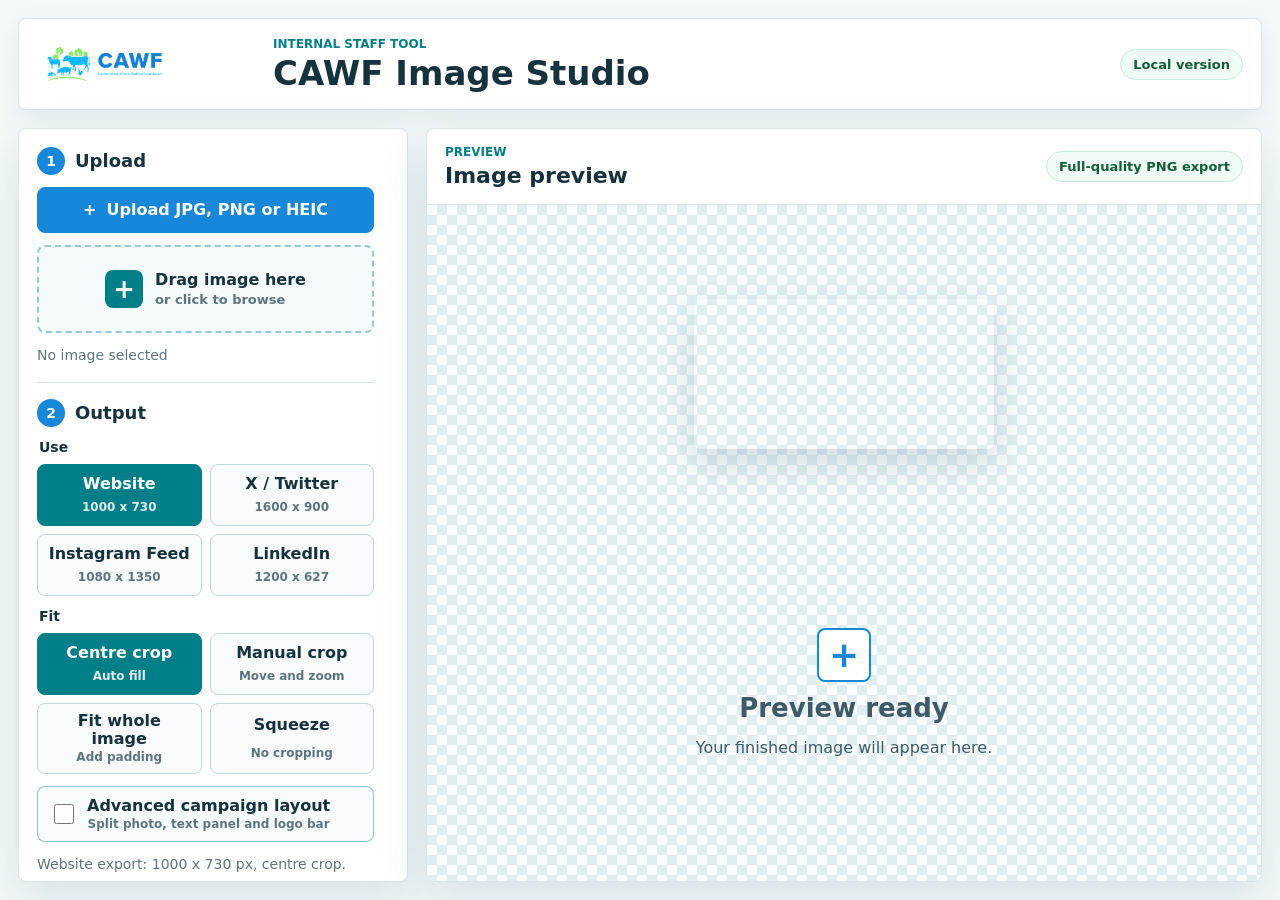
<file: index.html>
<!doctype html>
<html lang="en">
  <head>
    <meta charset="UTF-8" />
    <meta name="viewport" content="width=device-width, initial-scale=1.0, viewport-fit=cover" />
    <title>CAWF Image Studio</title>
    <meta name="theme-color" content="#1687d9" />
    <meta name="application-name" content="CAWF Image Studio" />
    <meta name="apple-mobile-web-app-capable" content="yes" />
    <meta name="apple-mobile-web-app-title" content="CAWF Studio" />
    <meta name="apple-mobile-web-app-status-bar-style" content="default" />
    <meta name="mobile-web-app-capable" content="yes" />
    <meta name="format-detection" content="telephone=no" />
    <link rel="preconnect" href="https://fonts.googleapis.com" />
    <link rel="preconnect" href="https://fonts.gstatic.com" crossorigin />
    <link href="https://fonts.googleapis.com/css2?family=Oswald:wght@700;800;900&display=swap" rel="stylesheet" />
    <link rel="icon" type="image/png" sizes="32x32" href="icons/app-icon-32.png" />
    <link rel="icon" type="image/png" sizes="192x192" href="icons/app-icon-192.png" />
    <link rel="apple-touch-icon" href="icons/apple-touch-icon.png" />
    <link rel="manifest" href="manifest.webmanifest?v=advanced-layout-4" />
    <link rel="stylesheet" href="src/styles.css?v=advanced-layout-4" />
  </head>
  <body>
    <div id="root"></div>
    <script type="module" src="src/main.js?v=advanced-layout-4"></script>
    <script>
      if ('serviceWorker' in navigator) {
        navigator.serviceWorker
          .register('service-worker.js?v=advanced-layout-4')
          .then((registration) => registration.update())
          .catch(() => {});
      }
    </script>
  </body>
</html>
</file>
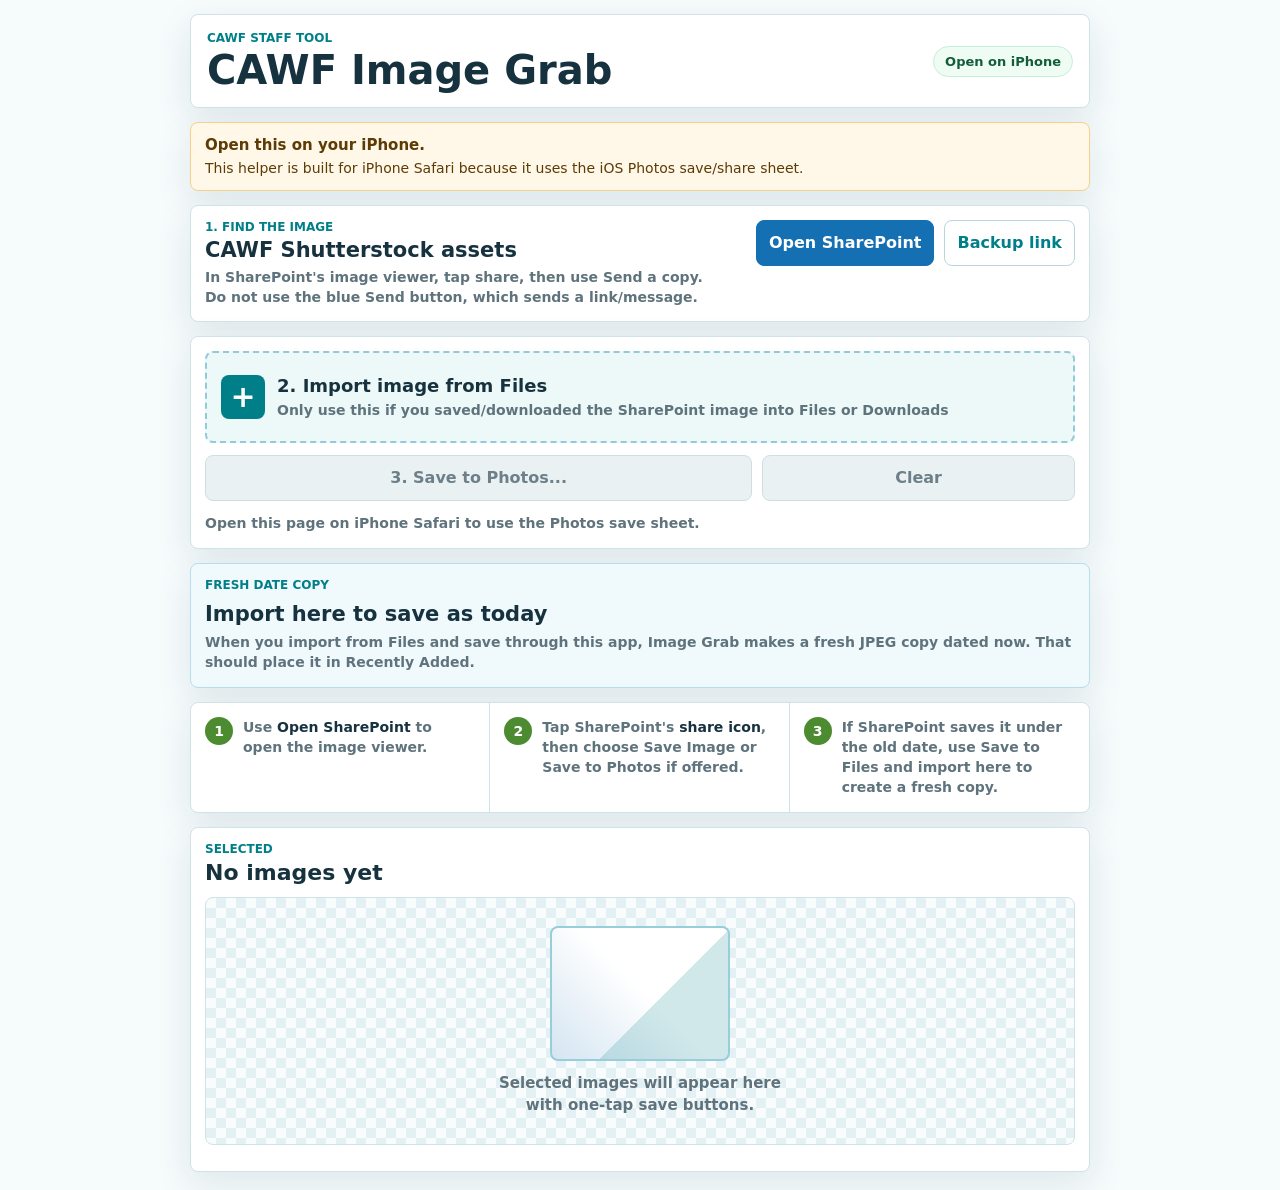
<file: image-grab/index.html>
<!doctype html>
<html lang="en">
  <head>
    <meta charset="utf-8" />
    <meta name="viewport" content="width=device-width, initial-scale=1, viewport-fit=cover" />
    <meta name="theme-color" content="#f6fbfc" />
    <title>CAWF Image Grab</title>
    <meta name="apple-mobile-web-app-title" content="CAWF Image Grab" />
    <link rel="icon" type="image/png" sizes="32x32" href="icons/favicon-32-v2.png?v=2" />
    <link rel="icon" type="image/png" sizes="192x192" href="icons/app-icon-192-v2.png?v=2" /
    <link rel="apple-touch-icon" href="icons/apple-touch-icon-v2.png?v=2" />
    <link rel="manifest" href="manifest.webmanifest?v=2" />
    <link rel="stylesheet" href="src/styles.css" />
  </head>
  <body>
    <main class="app-shell">
      <header class="app-header">
        <div>
          <p class="eyebrow">CAWF staff tool</p>
          <h1>CAWF Image Grab</h1>
        </div>
        <div class="status-pill" data-runtime>iPhone only</div>
      </header>

      <section class="iphone-note" data-non-ios hidden>
        <strong>Open this on your iPhone.</strong>
        <span>This helper is built for iPhone Safari because it uses the iOS Photos save/share sheet.</span>
      </section>

      <section class="sharepoint-band" aria-label="CAWF SharePoint folder">
        <div>
          <p class="eyebrow">1. Find the image</p>
          <h2>CAWF Shutterstock assets</h2>
          <p class="helper-copy">In SharePoint's image viewer, tap share, then use Send a copy. Do not use the blue Send button, which sends a link/message.</p>
        </div>
        <div class="sharepoint-actions">
          <a
            class="primary-link"
            data-sharepoint-open
            href="https://conservativeanimalwelfare.sharepoint.com/:f:/s/CAWF/IgDpzI4bmRmzSpJGKbwDoYYwAREWaolrghMrdJomCklW5rA?e=QrdBxV"
            rel="noopener"
            target="_blank"
          >Open SharePoint</a>
          <a
            class="secondary-link"
            data-sharepoint-open
            href="https://conservativeanimalwelfare.sharepoint.com/sites/CAWF/Shared%20Documents/Forms/AllItems.aspx?id=%2Fsites%2FCAWF%2FShared%20Documents%2FCawf%20digital%20assets%2FShutterstock&viewid=563b8413%2Dff6a%2D4cd8%2D9a0e%2D1481870626db"
            rel="noopener"
            target="_blank"
          >Backup link</a>
        </div>
      </section>

      <section class="picker-band" aria-label="Select SharePoint images">
        <label class="file-picker">
          <span class="picker-mark" aria-hidden="true">+</span>
          <span>
            <strong>2. Import image from Files</strong>
            <small>Only use this if you saved/downloaded the SharePoint image into Files or Downloads</small>
          </span>
          <input data-file-input type="file" accept="image/*,.jpg,.jpeg,.png,.heic,.heif,.webp" multiple />
        </label>
        <div class="action-row">
          <button class="primary-action" data-share-all type="button" disabled>3. Save to Photos...</button>
          <button class="secondary-action" data-clear type="button" disabled>Clear</button>
        </div>
        <p class="status-text" data-status>If SharePoint's share button does not offer Save Image, save to Files, then import the file here.</p>
      </section>

      <section class="trouble-band" aria-label="Save Photo troubleshooting">
        <p class="eyebrow">Fresh date copy</p>
        <h2>Import here to save as today</h2>
        <p>When you import from Files and save through this app, Image Grab makes a fresh JPEG copy dated now. That should place it in Recently Added.</p>
      </section>

      <section class="tips-band" aria-label="Save guidance">
        <div class="tip-item">
          <span aria-hidden="true">1</span>
          <p>Use <strong>Open SharePoint</strong> to open the image viewer.</p>
        </div>
        <div class="tip-item">
          <span aria-hidden="true">2</span>
          <p>Tap SharePoint's <strong>share icon</strong>, then choose Save Image or Save to Photos if offered.</p>
        </div>
        <div class="tip-item">
          <span aria-hidden="true">3</span>
          <p>If SharePoint saves it under the old date, use Save to Files and import here to create a fresh copy.</p>
        </div>
      </section>

      <section class="gallery-section" aria-label="Selected image previews">
        <div class="gallery-header">
          <div>
            <p class="eyebrow">Selected</p>
            <h2 data-count-heading>No images yet</h2>
          </div>
        </div>
        <div class="empty-state" data-empty>
          <div class="empty-frame" aria-hidden="true"></div>
          <p>Selected images will appear here with one-tap save buttons.</p>
        </div>
        <div class="gallery-grid" data-gallery></div>
      </section>
    </main>

    <script type="module" src="src/main.js"></script>
  </body>
</html>
</file>
<file: src/styles.css>
:root {
  --blue: #1687d9;
  --blue-dark: #075c9f;
  --teal: #007f89;
  --teal-dark: #005c64;
  --green: #76dd55;
  --ink: #17323f;
  --muted: #5e7480;
  --line: #d7e6ea;
  --panel: #ffffff;
  --surface: #f4f9fa;
  --shadow: 0 18px 50px rgba(10, 62, 82, 0.12);
  color: var(--ink);
  background: var(--surface);
  font-family:
    Inter, ui-sans-serif, system-ui, -apple-system, BlinkMacSystemFont, "Segoe UI",
    sans-serif;
  font-synthesis: none;
  text-rendering: optimizeLegibility;
}

* {
  box-sizing: border-box;
}

[hidden] {
  display: none !important;
}

html {
  min-height: 100%;
  background: var(--surface);
  -webkit-text-size-adjust: 100%;
}

body {
  margin: 0;
  min-width: 320px;
  min-height: 100%;
}

body.modal-open {
  overflow: hidden;
}

button,
input {
  font: inherit;
}

button {
  cursor: pointer;
  touch-action: manipulation;
  -webkit-tap-highlight-color: transparent;
}

button:focus-visible,
.upload-control:focus-within {
  outline: 3px solid rgba(22, 135, 217, 0.24);
  outline-offset: 2px;
}

.app-shell {
  display: grid;
  grid-template-rows: auto minmax(0, 1fr);
  gap: 18px;
  height: 100vh;
  height: 100svh;
  min-height: 100vh;
  min-height: 100svh;
  overflow: hidden;
  padding:
    max(18px, env(safe-area-inset-top))
    max(18px, env(safe-area-inset-right))
    max(18px, env(safe-area-inset-bottom))
    max(18px, env(safe-area-inset-left));
}

.app-header {
  display: flex;
  align-items: center;
  justify-content: space-between;
  gap: 16px;
  padding: 16px 18px;
  border: 1px solid var(--line);
  border-radius: 8px;
  background: var(--panel);
  box-shadow: 0 8px 26px rgba(10, 62, 82, 0.08);
}

.brand-lockup {
  display: flex;
  align-items: center;
  gap: 16px;
  min-width: 0;
}

.brand-logo {
  width: clamp(120px, 18vw, 220px);
  height: 58px;
  object-fit: contain;
  object-position: left center;
}

.eyebrow {
  margin: 0 0 4px;
  color: var(--teal);
  font-size: 12px;
  font-weight: 800;
  letter-spacing: 0;
  text-transform: uppercase;
}

.app-header h1,
.preview-header h2,
.section-heading h2,
.empty-state h2 {
  margin: 0;
  letter-spacing: 0;
}

.app-header h1 {
  font-size: 34px;
  line-height: 1.08;
}

.header-status,
.quality-note {
  flex: 0 0 auto;
  border: 1px solid #c7eeda;
  border-radius: 999px;
  padding: 7px 12px;
  color: #135d38;
  background: #effcf4;
  font-size: 13px;
  font-weight: 800;
}

.workspace {
  display: grid;
  grid-template-columns: 390px minmax(0, 1fr);
  gap: 18px;
  min-height: 0;
}

.controls-panel,
.preview-panel {
  min-width: 0;
  border: 1px solid var(--line);
  border-radius: 8px;
  background: var(--panel);
  box-shadow: var(--shadow);
}

.controls-panel {
  display: flex;
  flex-direction: column;
  gap: 16px;
  min-height: 0;
  overflow: auto;
  padding: 18px;
  scrollbar-gutter: stable;
  -webkit-overflow-scrolling: touch;
}

.control-section {
  display: grid;
  gap: 12px;
  padding-bottom: 16px;
  border-bottom: 1px solid var(--line);
}

.control-section:last-child {
  border-bottom: 0;
  padding-bottom: 0;
}

.section-heading {
  display: flex;
  align-items: center;
  gap: 10px;
}

.section-heading h2 {
  font-size: 18px;
  line-height: 1.2;
}

.step-number {
  display: grid;
  place-items: center;
  width: 28px;
  height: 28px;
  border-radius: 50%;
  color: #ffffff;
  background: var(--blue);
  font-size: 14px;
  font-weight: 900;
}

.upload-control,
.upload-drop-zone,
.fit-toggle,
.primary-action,
.secondary-action,
.folder-action,
.platform-grid button,
.fit-grid button,
.color-grid button,
.segmented-row button,
.segmented-grid button {
  display: inline-flex;
  align-items: center;
  justify-content: center;
  min-height: 44px;
  border-radius: 8px;
  border: 1px solid #bed8df;
  font-weight: 800;
  line-height: 1.15;
  text-align: center;
}

.upload-control {
  gap: 10px;
  width: 100%;
  padding: 13px 14px;
  color: #ffffff;
  background: var(--blue);
  border-color: var(--blue);
}

.upload-control:hover,
.primary-action:hover:not(:disabled) {
  background: var(--blue-dark);
  border-color: var(--blue-dark);
}

.upload-control input {
  position: absolute;
  width: 1px;
  height: 1px;
  overflow: hidden;
  clip: rect(0, 0, 0, 0);
}

.upload-drop-zone {
  gap: 12px;
  width: 100%;
  min-height: 88px;
  padding: 14px;
  border: 2px dashed #92c9d9;
  color: var(--ink);
  background: #f5fbfd;
  text-align: left;
}

.upload-drop-zone:hover,
.upload-drop-zone.drag-active {
  border-color: var(--teal);
  background: #eefafa;
}

.upload-drop-zone span:last-child {
  display: grid;
  gap: 3px;
}

.upload-drop-zone small {
  color: var(--muted);
  font-size: 13px;
  font-weight: 700;
}

.drop-icon {
  display: grid;
  flex: 0 0 auto;
  place-items: center;
  width: 38px;
  height: 38px;
  border-radius: 8px;
  color: #ffffff;
  background: var(--teal);
  font-size: 26px;
  line-height: 1;
}

.file-summary,
.logo-status,
.output-summary,
.text-summary,
.status {
  margin: 0;
  color: var(--muted);
  font-size: 14px;
  line-height: 1.45;
}

.logo-status {
  border-left: 4px solid var(--green);
  padding: 8px 10px;
  background: #f1fbf4;
  color: #254d38;
  font-weight: 700;
}

.control-group {
  display: grid;
  gap: 9px;
  margin: 0;
  padding: 0;
  border: 0;
}

.control-group legend {
  margin-bottom: 9px;
  color: var(--ink);
  font-size: 14px;
  font-weight: 900;
}

.logo-options {
  display: grid;
  gap: 16px;
}

.segmented-row,
.segmented-grid,
.platform-grid,
.fit-grid,
.color-grid {
  display: grid;
  gap: 8px;
}

.segmented-row {
  grid-template-columns: repeat(3, minmax(0, 1fr));
}

.segmented-grid {
  grid-template-columns: repeat(2, minmax(0, 1fr));
}

.platform-grid {
  grid-template-columns: repeat(2, minmax(0, 1fr));
}

.fit-grid {
  grid-template-columns: repeat(2, minmax(0, 1fr));
}

.color-grid {
  grid-template-columns: repeat(2, minmax(0, 1fr));
}

.platform-grid button,
.fit-grid button,
.color-grid button,
.segmented-row button,
.segmented-grid button {
  min-width: 0;
  padding: 8px 10px;
  color: var(--ink);
  background: #f7fbfc;
}

.platform-grid button,
.fit-grid button {
  display: grid;
  gap: 3px;
  min-height: 62px;
}

.color-option {
  gap: 8px;
}

.color-swatch {
  display: block;
  width: 18px;
  height: 18px;
  border: 1px solid rgba(23, 50, 63, 0.28);
  border-radius: 50%;
  box-shadow: inset 0 0 0 2px rgba(255, 255, 255, 0.45);
}

.platform-grid button small,
.fit-grid button small {
  color: var(--muted);
  font-size: 12px;
  font-weight: 800;
}

.platform-grid button.selected small,
.fit-grid button.selected small {
  color: rgba(255, 255, 255, 0.86);
}

.advanced-controls,
.manual-crop-controls,
.text-position-controls {
  display: grid;
  gap: 10px;
  padding: 12px;
  border: 1px solid var(--line);
  border-radius: 8px;
  background: #f7fbfc;
}

.advanced-controls[hidden],
.manual-crop-controls[hidden] {
  display: none;
}

.advanced-controls {
  border-color: #bfe3ea;
  background: #f2fbfb;
}

.advanced-mode-toggle-row {
  border-color: rgba(0, 127, 137, 0.42);
  background: #eefafa;
}

.advanced-mode-toggle-row:has(input:checked) {
  border-color: var(--teal);
  background: #e2f8f8;
}

.advanced-color-grid {
  grid-template-columns: repeat(2, minmax(0, 1fr));
}

.range-control {
  display: grid;
  gap: 6px;
  color: var(--ink);
  font-size: 13px;
  font-weight: 900;
}

.range-control span {
  display: flex;
  justify-content: space-between;
  gap: 10px;
}

.range-control output {
  color: var(--muted);
  font-weight: 800;
}

.range-control input {
  width: 100%;
  accent-color: var(--teal);
}

.manual-crop-reset,
.text-position-reset {
  width: 100%;
  background: #ffffff;
}

.fit-toggle {
  justify-content: flex-start;
  gap: 10px;
  padding: 10px 12px;
  color: var(--ink);
  background: #f7fbfc;
}

.fit-toggle input {
  width: 20px;
  height: 20px;
  accent-color: var(--teal);
}

.fit-toggle span {
  display: grid;
  gap: 2px;
}

.fit-toggle small {
  color: var(--muted);
  font-size: 12px;
  font-weight: 800;
}

.platform-grid button:hover,
.fit-grid button:hover,
.color-grid button:hover,
.segmented-row button:hover,
.segmented-grid button:hover {
  border-color: var(--teal);
}

.platform-grid button.selected,
.fit-grid button.selected,
.color-grid button.selected,
.segmented-row button.selected,
.segmented-grid button.selected {
  border-color: var(--teal);
  color: #ffffff;
  background: var(--teal);
}

.text-field {
  display: grid;
  gap: 8px;
  color: var(--ink);
  font-size: 14px;
  font-weight: 900;
}

.text-stack {
  display: grid;
  gap: 10px;
}

.text-field textarea {
  width: 100%;
  min-height: 104px;
  resize: vertical;
  border: 1px solid #bed8df;
  border-radius: 8px;
  padding: 10px 12px;
  color: var(--ink);
  background: #f7fbfc;
  font: inherit;
  font-weight: 700;
  line-height: 1.4;
}

.text-field textarea.text-headline-input,
.text-field textarea.text-emphasis-input {
  min-height: 72px;
}

.text-field textarea.text-emphasis-input {
  border-color: rgba(255, 49, 49, 0.42);
  background: #fff8f8;
}

.text-field textarea:focus {
  outline: 3px solid rgba(22, 135, 217, 0.24);
  outline-offset: 2px;
}

.text-field textarea.text-emphasis-input:focus {
  outline-color: rgba(255, 49, 49, 0.22);
}

.actions-section {
  margin-top: auto;
}

.action-row {
  display: grid;
  grid-template-columns: 0.75fr 1.4fr;
  gap: 10px;
}

.primary-action,
.secondary-action,
.folder-action {
  padding: 11px 12px;
}

.primary-action {
  border-color: var(--blue);
  color: #ffffff;
  background: var(--blue);
}

.primary-action:disabled {
  cursor: not-allowed;
  border-color: #cfdee3;
  color: #6a808b;
  background: #e9f1f3;
}

.secondary-action {
  color: var(--teal-dark);
  background: #ffffff;
}

.folder-action {
  width: 100%;
  color: var(--teal-dark);
  background: #eefafa;
}

.secondary-action:hover,
.folder-action:hover {
  border-color: var(--teal);
  background: #f2fbfb;
}

.preview-panel {
  display: grid;
  grid-template-rows: auto minmax(0, 1fr);
  min-height: 0;
  overflow: hidden;
}

.preview-header {
  display: flex;
  align-items: center;
  justify-content: space-between;
  gap: 12px;
  padding: 16px 18px;
  border-bottom: 1px solid var(--line);
}

.preview-meta {
  display: flex;
  align-items: center;
  justify-content: flex-end;
  gap: 8px;
}

.preview-header h2 {
  font-size: 22px;
  line-height: 1.15;
}

.mobile-preview-toggle {
  display: none;
  min-height: 36px;
  border: 1px solid #bed8df;
  border-radius: 8px;
  padding: 7px 10px;
  color: var(--teal-dark);
  background: #ffffff;
  font-size: 13px;
  font-weight: 900;
}

.preview-frame {
  position: relative;
  display: grid;
  height: 100%;
  place-items: center;
  min-height: 0;
  max-height: none;
  overflow: auto;
  padding: 18px;
  -webkit-overflow-scrolling: touch;
  background:
    linear-gradient(45deg, #e0eef2 25%, transparent 25%),
    linear-gradient(-45deg, #e0eef2 25%, transparent 25%),
    linear-gradient(45deg, transparent 75%, #e0eef2 75%),
    linear-gradient(-45deg, transparent 75%, #e0eef2 75%);
  background-color: #f8fcfd;
  background-position:
    0 0,
    0 10px,
    10px -10px,
    -10px 0;
  background-size: 20px 20px;
}

.preview-frame.drag-active {
  outline: 4px solid rgba(22, 135, 217, 0.34);
  outline-offset: -8px;
}

.drop-overlay {
  position: absolute;
  inset: 18px;
  display: grid;
  place-items: center;
  border: 3px dashed var(--blue);
  border-radius: 8px;
  color: var(--blue-dark);
  background: rgba(255, 255, 255, 0.78);
  font-size: 24px;
  font-weight: 900;
  pointer-events: none;
  z-index: 3;
}

canvas {
  display: block;
  max-width: 100%;
  max-height: min(68vh, 720px);
  width: auto;
  height: auto;
  border-radius: 6px;
  box-shadow: 0 14px 36px rgba(10, 62, 82, 0.16);
}

canvas[width="0"] {
  box-shadow: none;
}

.preview-frame.crop-drag-ready canvas {
  cursor: grab;
}

.preview-frame.crop-dragging canvas {
  cursor: grabbing;
}

.empty-state {
  display: grid;
  justify-items: center;
  gap: 12px;
  max-width: 360px;
  padding: 28px;
  text-align: center;
  color: #3f5965;
}

.empty-icon {
  display: grid;
  place-items: center;
  width: 54px;
  height: 54px;
  border: 2px solid var(--blue);
  border-radius: 8px;
  color: var(--blue);
  background: #ffffff;
  font-size: 36px;
  font-weight: 700;
  line-height: 1;
}

.empty-state h2 {
  font-size: 26px;
  line-height: 1.15;
}

.empty-state p {
  margin: 0;
  font-size: 16px;
  line-height: 1.5;
}

.mobile-save-panel {
  position: fixed;
  inset: 0;
  z-index: 20;
  display: grid;
  place-items: center;
  padding:
    max(14px, env(safe-area-inset-top))
    max(14px, env(safe-area-inset-right))
    max(18px, env(safe-area-inset-bottom))
    max(14px, env(safe-area-inset-left));
  background: rgba(23, 50, 63, 0.44);
}

.mobile-save-dialog {
  display: grid;
  gap: 14px;
  width: min(100%, 520px);
  max-height: min(820px, 92svh);
  overflow: auto;
  border: 1px solid var(--line);
  border-radius: 8px;
  padding: 16px;
  background: var(--panel);
  box-shadow: 0 24px 80px rgba(10, 62, 82, 0.28);
  -webkit-overflow-scrolling: touch;
}

.mobile-save-header {
  display: flex;
  align-items: flex-start;
  justify-content: space-between;
  gap: 14px;
}

.mobile-save-header h2 {
  margin: 0;
  font-size: 24px;
  line-height: 1.15;
}

.save-close {
  display: grid;
  place-items: center;
  flex: 0 0 auto;
  width: 44px;
  height: 44px;
  border: 1px solid #bed8df;
  border-radius: 50%;
  color: var(--ink);
  background: #ffffff;
  font-weight: 900;
}

.mobile-save-image {
  display: block;
  width: 100%;
  max-height: 52svh;
  object-fit: contain;
  border: 1px solid var(--line);
  border-radius: 8px;
  background:
    linear-gradient(45deg, #e0eef2 25%, transparent 25%),
    linear-gradient(-45deg, #e0eef2 25%, transparent 25%),
    linear-gradient(45deg, transparent 75%, #e0eef2 75%),
    linear-gradient(-45deg, transparent 75%, #e0eef2 75%);
  background-color: #f8fcfd;
  background-position:
    0 0,
    0 10px,
    10px -10px,
    -10px 0;
  background-size: 20px 20px;
}

.mobile-save-actions {
  display: grid;
  grid-template-columns: 1.25fr 1fr;
  gap: 10px;
}

.mobile-download-link {
  text-decoration: none;
}

.mobile-save-note {
  margin: 0;
  color: var(--muted);
  font-size: 14px;
  line-height: 1.45;
}

@media (max-width: 980px) {
  .app-shell {
    height: auto;
    min-height: 100vh;
    min-height: 100svh;
    overflow: visible;
  }

  .workspace {
    grid-template-columns: 1fr;
  }

  .controls-panel {
    overflow: visible;
  }

  .preview-panel {
    min-height: 520px;
  }

  .preview-frame {
    height: auto;
    min-height: 520px;
    max-height: none;
  }
}

@media (max-width: 680px) {
  .app-shell {
    gap: 12px;
    padding:
      max(12px, env(safe-area-inset-top))
      max(12px, env(safe-area-inset-right))
      max(16px, env(safe-area-inset-bottom))
      max(12px, env(safe-area-inset-left));
  }

  .app-header {
    align-items: flex-start;
    flex-direction: column;
    gap: 10px;
    padding: 14px;
  }

  .brand-lockup {
    align-items: flex-start;
    flex-direction: column;
    gap: 10px;
  }

  .brand-logo {
    width: min(70vw, 220px);
    height: 54px;
  }

  .app-header h1 {
    font-size: 28px;
  }

  .header-status,
  .quality-note {
    max-width: 100%;
    white-space: normal;
  }

  .workspace {
    gap: 12px;
  }

  .controls-panel {
    order: 2;
    padding: 14px;
  }

  .actions-section {
    margin-top: 0;
  }

  .preview-panel {
    position: sticky;
    top: 0;
    order: 1;
    z-index: 8;
    min-height: 0;
    box-shadow: 0 10px 32px rgba(10, 62, 82, 0.18);
  }

  .preview-header {
    align-items: center;
    flex-direction: row;
    gap: 8px;
    padding: 9px 10px;
  }

  .preview-header > div:first-child {
    min-width: 0;
  }

  .preview-header .eyebrow {
    margin-bottom: 2px;
    font-size: 10px;
  }

  .preview-header h2 {
    font-size: 17px;
  }

  .preview-meta {
    flex: 0 0 auto;
  }

  .quality-note {
    display: none;
  }

  .mobile-preview-toggle {
    display: inline-flex;
    align-items: center;
    justify-content: center;
  }

  .segmented-grid {
    grid-template-columns: repeat(2, minmax(0, 1fr));
  }

  .platform-grid {
    grid-template-columns: 1fr;
  }

  .fit-grid {
    grid-template-columns: 1fr;
  }

  .color-grid {
    grid-template-columns: repeat(2, minmax(0, 1fr));
  }

  .segmented-row {
    grid-template-columns: repeat(3, minmax(0, 1fr));
  }

  .preview-frame {
    height: 180px;
    min-height: 180px;
    max-height: 34svh;
    overflow: hidden;
    padding: 8px;
  }

  body.mobile-preview-large .preview-frame {
    height: min(52svh, 420px);
    min-height: min(52svh, 420px);
    max-height: none;
    overflow: auto;
    padding: 12px;
  }

  canvas {
    max-height: 156px;
  }

  body.mobile-preview-large canvas {
    max-height: 48svh;
  }

  .empty-state {
    gap: 6px;
    padding: 10px;
  }

  .empty-state h2 {
    font-size: 18px;
  }

  .empty-state p {
    font-size: 13px;
    line-height: 1.35;
  }

  .empty-icon {
    width: 38px;
    height: 38px;
    font-size: 26px;
  }

  .mobile-save-dialog {
    padding: 14px;
  }

  .mobile-save-actions {
    grid-template-columns: 1fr;
  }
}

@media (max-width: 980px) and (max-height: 520px) and (orientation: landscape) {
  .app-shell {
    gap: 10px;
    padding:
      max(10px, env(safe-area-inset-top))
      max(12px, env(safe-area-inset-right))
      max(10px, env(safe-area-inset-bottom))
      max(12px, env(safe-area-inset-left));
  }

  .app-header {
    align-items: center;
    flex-direction: row;
    gap: 12px;
    padding: 10px 12px;
  }

  .brand-lockup {
    align-items: center;
    flex-direction: row;
    gap: 10px;
  }

  .brand-logo {
    width: min(30vw, 160px);
    height: 42px;
  }

  .app-header h1 {
    font-size: 22px;
  }

  .header-status,
  .quality-note {
    display: none;
  }

  .workspace {
    gap: 10px;
  }

  .controls-panel {
    order: 2;
    padding: 14px;
  }

  .preview-panel {
    position: sticky;
    top: 0;
    order: 1;
    z-index: 8;
    min-height: 0;
    box-shadow: 0 10px 32px rgba(10, 62, 82, 0.18);
  }

  .preview-header {
    align-items: center;
    flex-direction: row;
    gap: 8px;
    padding: 8px 10px;
  }

  .preview-header > div:first-child {
    min-width: 0;
  }

  .preview-header .eyebrow {
    margin-bottom: 2px;
    font-size: 10px;
  }

  .preview-header h2 {
    font-size: 16px;
  }

  .preview-meta {
    flex: 0 0 auto;
  }

  .mobile-preview-toggle {
    display: inline-flex;
    align-items: center;
    justify-content: center;
  }

  .preview-frame {
    height: clamp(132px, 34svh, 170px);
    min-height: clamp(132px, 34svh, 170px);
    max-height: 36svh;
    overflow: hidden;
    padding: 8px;
  }

  body.mobile-preview-large .preview-frame {
    height: min(62svh, 320px);
    min-height: min(62svh, 320px);
    max-height: none;
    overflow: auto;
    padding: 10px;
  }

  canvas {
    max-height: 30svh;
  }

  body.mobile-preview-large canvas {
    max-height: 58svh;
  }

  .empty-state {
    gap: 6px;
    padding: 10px;
  }

  .empty-state h2 {
    font-size: 17px;
  }

  .empty-state p {
    font-size: 13px;
    line-height: 1.35;
  }

  .empty-icon {
    width: 36px;
    height: 36px;
    font-size: 24px;
  }
}

@media (max-width: 360px) {
  .action-row,
  .segmented-row {
    grid-template-columns: 1fr;
  }
}
</file>
<file: image-grab/src/styles.css>
:root {
  --blue: #146fb3;
  --blue-dark: #0a4d82;
  --teal: #007f89;
  --green: #4d8b31;
  --ink: #17323f;
  --muted: #5f737d;
  --line: #cfe3e8;
  --panel: #ffffff;
  --surface: #f6fbfc;
  --soft: #edf8f8;
  color: var(--ink);
  background: var(--surface);
  font-family:
    Inter, ui-sans-serif, system-ui, -apple-system, BlinkMacSystemFont, "Segoe UI",
    sans-serif;
  font-synthesis: none;
  text-rendering: optimizeLegibility;
}

* {
  box-sizing: border-box;
}

[hidden] {
  display: none !important;
}

html {
  min-height: 100%;
  background: var(--surface);
  -webkit-text-size-adjust: 100%;
}

body {
  margin: 0;
  min-width: 320px;
  min-height: 100%;
}

button,
input {
  font: inherit;
}

button,
.file-picker {
  cursor: pointer;
  touch-action: manipulation;
  -webkit-tap-highlight-color: transparent;
}

button:focus-visible,
.file-picker:focus-within,
a:focus-visible {
  outline: 3px solid rgba(20, 111, 179, 0.24);
  outline-offset: 2px;
}

.app-shell {
  display: grid;
  gap: 14px;
  min-height: 100vh;
  min-height: 100svh;
  padding:
    max(14px, env(safe-area-inset-top))
    max(14px, env(safe-area-inset-right))
    max(18px, env(safe-area-inset-bottom))
    max(14px, env(safe-area-inset-left));
}

.app-header,
.iphone-note,
.sharepoint-band,
.picker-band,
.trouble-band,
.tips-band,
.gallery-section {
  width: min(100%, 900px);
  margin: 0 auto;
  border: 1px solid var(--line);
  border-radius: 8px;
  background: var(--panel);
  box-shadow: 0 12px 36px rgba(10, 62, 82, 0.1);
}

.app-header {
  display: flex;
  align-items: center;
  justify-content: space-between;
  gap: 12px;
  padding: 16px;
}

.eyebrow {
  margin: 0 0 4px;
  color: var(--teal);
  font-size: 12px;
  font-weight: 900;
  letter-spacing: 0;
  text-transform: uppercase;
}

h1,
h2,
h3,
p {
  margin: 0;
}

h1 {
  font-size: clamp(28px, 8vw, 40px);
  line-height: 1.05;
  letter-spacing: 0;
}

h2 {
  font-size: 22px;
  line-height: 1.15;
  letter-spacing: 0;
}

.status-pill {
  flex: 0 0 auto;
  border: 1px solid #c7eeda;
  border-radius: 999px;
  padding: 7px 11px;
  color: #135d38;
  background: #effcf4;
  font-size: 13px;
  font-weight: 900;
}

.iphone-note {
  display: grid;
  gap: 4px;
  padding: 12px 14px;
  border-color: #f4d08c;
  color: #5d3b04;
  background: #fff7e8;
  font-size: 14px;
  line-height: 1.35;
}

.iphone-note strong {
  font-size: 15px;
}

.sharepoint-band {
  display: flex;
  align-items: flex-start;
  justify-content: space-between;
  gap: 12px;
  padding: 14px;
}

.sharepoint-band h2 {
  margin-bottom: 6px;
  font-size: 21px;
}

.helper-copy {
  max-width: 520px;
  color: var(--muted);
  font-size: 14px;
  font-weight: 750;
  line-height: 1.4;
}

.sharepoint-actions {
  display: grid;
  grid-template-columns: minmax(120px, auto) minmax(112px, auto);
  gap: 10px;
}

.picker-band {
  display: grid;
  gap: 12px;
  padding: 14px;
}

.file-picker {
  display: flex;
  align-items: center;
  gap: 12px;
  min-height: 92px;
  border: 2px dashed #91cad8;
  border-radius: 8px;
  padding: 14px;
  background: var(--soft);
}

.file-picker:hover {
  border-color: var(--teal);
  background: #e8f8f8;
}

.file-picker input {
  position: absolute;
  width: 1px;
  height: 1px;
  overflow: hidden;
  clip: rect(0, 0, 0, 0);
}

.file-picker strong {
  display: block;
  font-size: 18px;
  line-height: 1.2;
}

.file-picker small {
  display: block;
  margin-top: 4px;
  color: var(--muted);
  font-size: 14px;
  font-weight: 700;
  line-height: 1.35;
}

.picker-mark {
  display: grid;
  flex: 0 0 auto;
  place-items: center;
  width: 44px;
  height: 44px;
  border-radius: 8px;
  color: #ffffff;
  background: var(--teal);
  font-size: 30px;
  font-weight: 800;
  line-height: 1;
}

.action-row {
  display: grid;
  grid-template-columns: 1.4fr 0.8fr;
  gap: 10px;
}

.primary-action,
.secondary-action,
.image-card button,
.primary-link,
.secondary-link {
  display: inline-flex;
  align-items: center;
  justify-content: center;
  min-height: 46px;
  border: 1px solid #b8d6de;
  border-radius: 8px;
  padding: 11px 12px;
  font-weight: 900;
  line-height: 1.15;
  text-align: center;
  text-decoration: none;
}

.primary-action,
.image-card button,
.primary-link {
  border-color: var(--blue);
  color: #ffffff;
  background: var(--blue);
}

.primary-action:hover:not(:disabled),
.image-card button:hover,
.primary-link:hover {
  border-color: var(--blue-dark);
  background: var(--blue-dark);
}

.primary-action:disabled,
.secondary-action:disabled {
  cursor: not-allowed;
  border-color: #cfdee3;
  color: #6d7f88;
  background: #e9f1f3;
}

.secondary-action,
.secondary-link {
  color: var(--teal);
  background: #ffffff;
}

.secondary-action:hover:not(:disabled),
.secondary-link:hover {
  border-color: var(--teal);
  background: #f2fbfb;
}

.status-text {
  color: var(--muted);
  font-size: 14px;
  font-weight: 700;
  line-height: 1.45;
}

.trouble-band {
  display: grid;
  gap: 6px;
  padding: 14px;
  border-color: #b8ddec;
  background: #f0f9fc;
}

.trouble-band h2 {
  font-size: 21px;
}

.trouble-band p:last-child {
  color: var(--muted);
  font-size: 14px;
  font-weight: 750;
  line-height: 1.45;
}

.tips-band {
  display: grid;
  grid-template-columns: repeat(3, minmax(0, 1fr));
  gap: 0;
  overflow: hidden;
}

.tip-item {
  display: flex;
  align-items: flex-start;
  gap: 10px;
  padding: 14px;
  border-right: 1px solid var(--line);
}

.tip-item:last-child {
  border-right: 0;
}

.tip-item span {
  display: grid;
  flex: 0 0 auto;
  place-items: center;
  width: 28px;
  height: 28px;
  border-radius: 50%;
  color: #ffffff;
  background: var(--green);
  font-size: 14px;
  font-weight: 900;
}

.tip-item p {
  color: var(--muted);
  font-size: 14px;
  font-weight: 700;
  line-height: 1.45;
}

.tip-item strong {
  color: var(--ink);
}

.gallery-section {
  display: grid;
  gap: 12px;
  padding: 14px;
}

.gallery-header {
  display: flex;
  align-items: center;
  justify-content: space-between;
  gap: 12px;
}

.empty-state {
  display: grid;
  justify-items: center;
  gap: 12px;
  min-height: 220px;
  border: 1px solid var(--line);
  border-radius: 8px;
  padding: 28px 16px;
  color: var(--muted);
  background:
    linear-gradient(45deg, #e3f0f4 25%, transparent 25%),
    linear-gradient(-45deg, #e3f0f4 25%, transparent 25%),
    linear-gradient(45deg, transparent 75%, #e3f0f4 75%),
    linear-gradient(-45deg, transparent 75%, #e3f0f4 75%);
  background-color: #f8fcfd;
  background-position:
    0 0,
    0 10px,
    10px -10px,
    -10px 0;
  background-size: 20px 20px;
  text-align: center;
}

.empty-frame {
  width: min(56vw, 180px);
  aspect-ratio: 4 / 3;
  border: 2px solid #9acdda;
  border-radius: 8px;
  background:
    linear-gradient(135deg, transparent 58%, rgba(0, 127, 137, 0.18) 58%),
    linear-gradient(45deg, rgba(20, 111, 179, 0.18), transparent 52%),
    #ffffff;
}

.empty-state p {
  max-width: 320px;
  font-size: 15px;
  font-weight: 800;
  line-height: 1.45;
}

.gallery-grid {
  display: grid;
  grid-template-columns: repeat(auto-fit, minmax(220px, 1fr));
  gap: 12px;
}

.image-card {
  display: grid;
  grid-template-rows: auto 1fr;
  overflow: hidden;
  border: 1px solid var(--line);
  border-radius: 8px;
  background: #ffffff;
}

.image-card img {
  display: block;
  width: 100%;
  aspect-ratio: 1 / 1;
  object-fit: contain;
  background:
    linear-gradient(45deg, #e3f0f4 25%, transparent 25%),
    linear-gradient(-45deg, #e3f0f4 25%, transparent 25%),
    linear-gradient(45deg, transparent 75%, #e3f0f4 75%),
    linear-gradient(-45deg, transparent 75%, #e3f0f4 75%);
  background-color: #f8fcfd;
  background-position:
    0 0,
    0 10px,
    10px -10px,
    -10px 0;
  background-size: 20px 20px;
}

.image-details {
  display: grid;
  gap: 8px;
  padding: 12px;
}

.image-details h3 {
  overflow-wrap: anywhere;
  font-size: 15px;
  line-height: 1.25;
  letter-spacing: 0;
}

.image-details p {
  color: var(--muted);
  font-size: 13px;
  font-weight: 800;
}

.card-actions {
  display: grid;
  gap: 8px;
}

@media (max-width: 720px) {
  .app-header {
    align-items: flex-start;
    flex-direction: column;
  }

  .sharepoint-band {
    align-items: stretch;
    flex-direction: column;
  }

  .tips-band {
    grid-template-columns: 1fr;
  }

  .tip-item {
    border-right: 0;
    border-bottom: 1px solid var(--line);
  }

  .tip-item:last-child {
    border-bottom: 0;
  }
}

@media (max-width: 420px) {
  .action-row,
  .card-actions,
  .sharepoint-actions {
    grid-template-columns: 1fr;
  }
}
</file>
